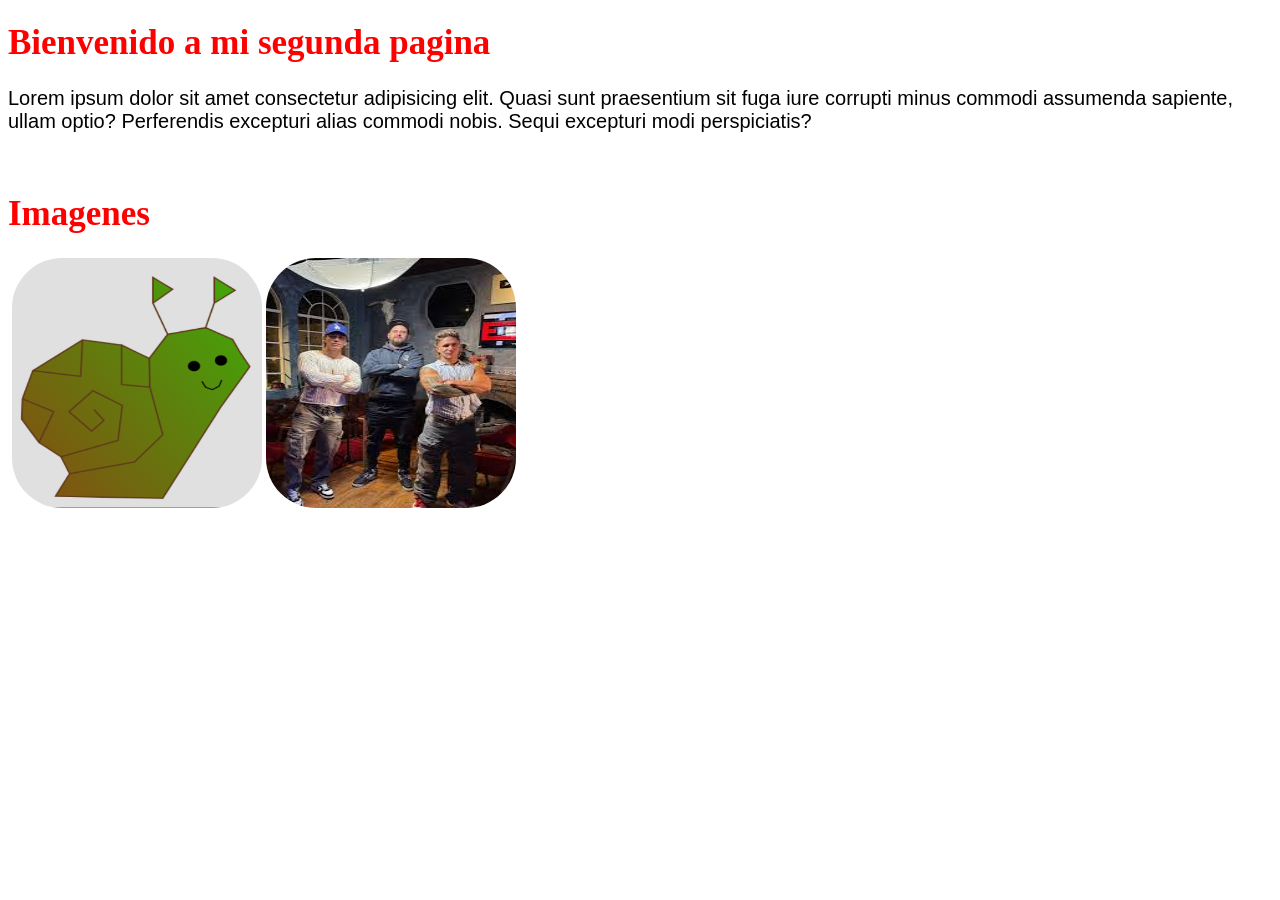
<file: Actividad1/index.html>
<!DOCTYPE html>
<html lang="en">

<head>
    <!-- Configuración de la codificación de caracteres y la vista en dispositivos móviles -->
    <meta charset="UTF-8">
    <meta name="viewport" content="width=device-width, initial-scale=1.0">
    <!-- Enlace al archivo de estilos CSS -->
    <link rel="stylesheet" href="./css/estilos.css">
    <!-- Título principal de la página -->
    <h1>Bienvenido a mi segunda pagina</h1>
</head>
   <!-- Párrafo con una clase para aplicar estilos específicos -->
<p class="parrafo-principal">
    Lorem ipsum dolor sit amet consectetur adipisicing elit. Quasi sunt praesentium sit fuga iure corrupti minus commodi assumenda sapiente, ullam optio? Perferendis excepturi alias commodi nobis. Sequi excepturi modi perspiciatis?

</p>
<br>
<h1>Imagenes</h1>
<img>
<body>
   <!-- Imagen cargada desde una ruta local -->
    <img
    class="Imagenes"
    src="./image/Captura de pantalla 2024-10-29 171429.png" alt="Caracol">
 <!-- Imagen codificada en Base64 -->
    <img 
     class="Imagenes"
        src="[data-uri]"
        alt="">
    </body>

</html>
</file>
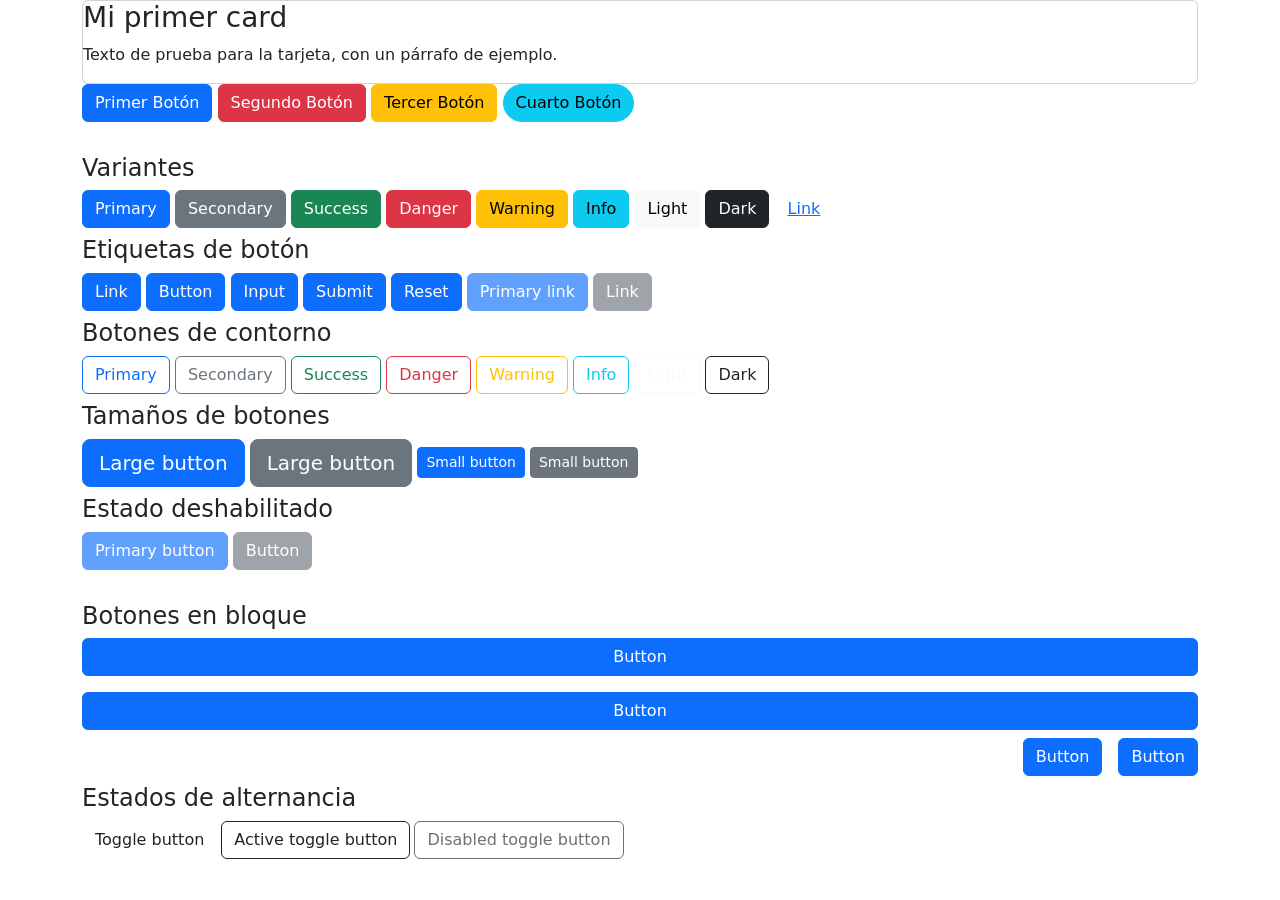
<file: EjercicioBootstrap/index.html>
<!DOCTYPE html>
<html lang="en">
<head>
    <meta charset="UTF-8">
    <meta name="viewport" content="width=device-width, initial-scale=1.0">
    <!-- Importación de la hoja de estilos de Bootstrap -->
    <link href="https://cdn.jsdelivr.net/npm/bootstrap@5.3.3/dist/css/bootstrap.min.css" rel="stylesheet" integrity="sha384-QWTKZyjpPEjISv5WaRU9OFeRpok6YctnYmDr5pNlyT2bRjXh0JMhjY6hW+ALEwIH" crossorigin="anonymous">
    <title>Botones Bootstrap</title>
</head>
<body>
<div class="container">
    <!-- Tarjeta de presentación con texto de prueba -->
    <div class="card">
        <h3>Mi primer card</h3>
        <p>Texto de prueba para la tarjeta, con un párrafo de ejemplo.</p>
    </div>
    <!-- Botones con diferentes estilos de Bootstrap -->
    <button class="btn btn-primary mb-2">Primer Botón</button>
    <button class="btn btn-danger mb-2">Segundo Botón</button>
    <button class="btn btn-warning mb-2">Tercer Botón</button>
    <button style="border-radius: 25px;" class="btn btn-info mb-2">Cuarto Botón</button>
</div>

<!-- Sección de variantes de botones -->
<div class="container mt-4">
    <h4>Variantes</h4>
    <!-- Botones con distintas clases de colores -->
    <button type="button" class="btn btn-primary mb-2">Primary</button>
    <button type="button" class="btn btn-secondary mb-2">Secondary</button>
    <button type="button" class="btn btn-success mb-2">Success</button>
    <button type="button" class="btn btn-danger mb-2">Danger</button>
    <button type="button" class="btn btn-warning mb-2">Warning</button>
    <button type="button" class="btn btn-info mb-2">Info</button>
    <button type="button" class="btn btn-light mb-2">Light</button>
    <button type="button" class="btn btn-dark mb-2">Dark</button>
    <button type="button" class="btn btn-link mb-2">Link</button>
    
    <h4>Etiquetas de botón</h4>
    <!-- Distintos tipos de elementos que pueden actuar como botones -->
    <a class="btn btn-primary mb-2" href="#" role="button">Link</a>
    <button class="btn btn-primary mb-2" type="submit">Button</button>
    <input class="btn btn-primary mb-2" type="button" value="Input">
    <input class="btn btn-primary mb-2" type="submit" value="Submit">
    <input class="btn btn-primary mb-2" type="reset" value="Reset">
    <a class="btn btn-primary mb-2 disabled" role="button" aria-disabled="true">Primary link</a>
    <a class="btn btn-secondary mb-2 disabled" role="button" aria-disabled="true">Link</a>

    <h4>Botones de contorno</h4>
    <!-- Botones con estilos de contorno -->
    <button type="button" class="btn btn-outline-primary mb-2">Primary</button>
    <button type="button" class="btn btn-outline-secondary mb-2">Secondary</button>
    <button type="button" class="btn btn-outline-success mb-2">Success</button>
    <button type="button" class="btn btn-outline-danger mb-2">Danger</button>
    <button type="button" class="btn btn-outline-warning mb-2">Warning</button>
    <button type="button" class="btn btn-outline-info mb-2">Info</button>
    <button type="button" class="btn btn-outline-light mb-2">Light</button>
    <button type="button" class="btn btn-outline-dark mb-2">Dark</button>
    
    <h4>Tamaños de botones</h4>
    <!-- Botones con tamaños grandes y pequeños -->
    <button type="button" class="btn btn-primary btn-lg mb-2">Large button</button>
    <button type="button" class="btn btn-secondary btn-lg mb-2">Large button</button>
    <button type="button" class="btn btn-primary btn-sm mb-2">Small button</button>
    <button type="button" class="btn btn-secondary btn-sm mb-2">Small button</button>
    
    <h4>Estado deshabilitado</h4>
    <!-- Botones inactivos -->
    <button type="button" class="btn btn-primary mb-2" disabled>Primary button</button>
    <button type="button" class="btn btn-secondary mb-2" disabled>Button</button>
</div>

<!-- Sección de botones de bloque -->
<div class="container mt-4">
    <h4>Botones en bloque</h4>
    <!-- Botones que ocupan todo el ancho disponible -->
    <div class="d-grid gap-2">
        <button class="btn btn-primary mb-2" type="button">Button</button>
        <button class="btn btn-primary mb-2" type="button">Button</button>
    </div>

    <!-- Botones con diferentes alineaciones -->
    <div class="d-grid gap-2 d-md-flex justify-content-md-end">
        <button class="btn btn-primary mb-2 me-md-2" type="button">Button</button>
        <button class="btn btn-primary mb-2" type="button">Button</button>
    </div>

    <h4>Estados de alternancia</h4>
    <!-- Botones con la funcionalidad de toggle -->
    <p class="d-inline-flex gap-1">
        <button type="button" class="btn" data-bs-toggle="button">Toggle button</button>
        <button type="button" class="btn active" data-bs-toggle="button" aria-pressed="true">Active toggle button</button>
        <button type="button" class="btn" disabled data-bs-toggle="button">Disabled toggle button</button>
    </p>
</div>

<!-- Importación del script de Bootstrap -->
<script src="https://cdn.jsdelivr.net/npm/bootstrap@5.3.3/dist/js/bootstrap.bundle.min.js" integrity="sha384-YvpcrYf0tY3lHB60NNkmXc5s9fDVZLESaAA55NDzOxhy9GkcIdslK1eN7N6jIeHz" crossorigin="anonymous"></script>
</body>
</html>
</file>
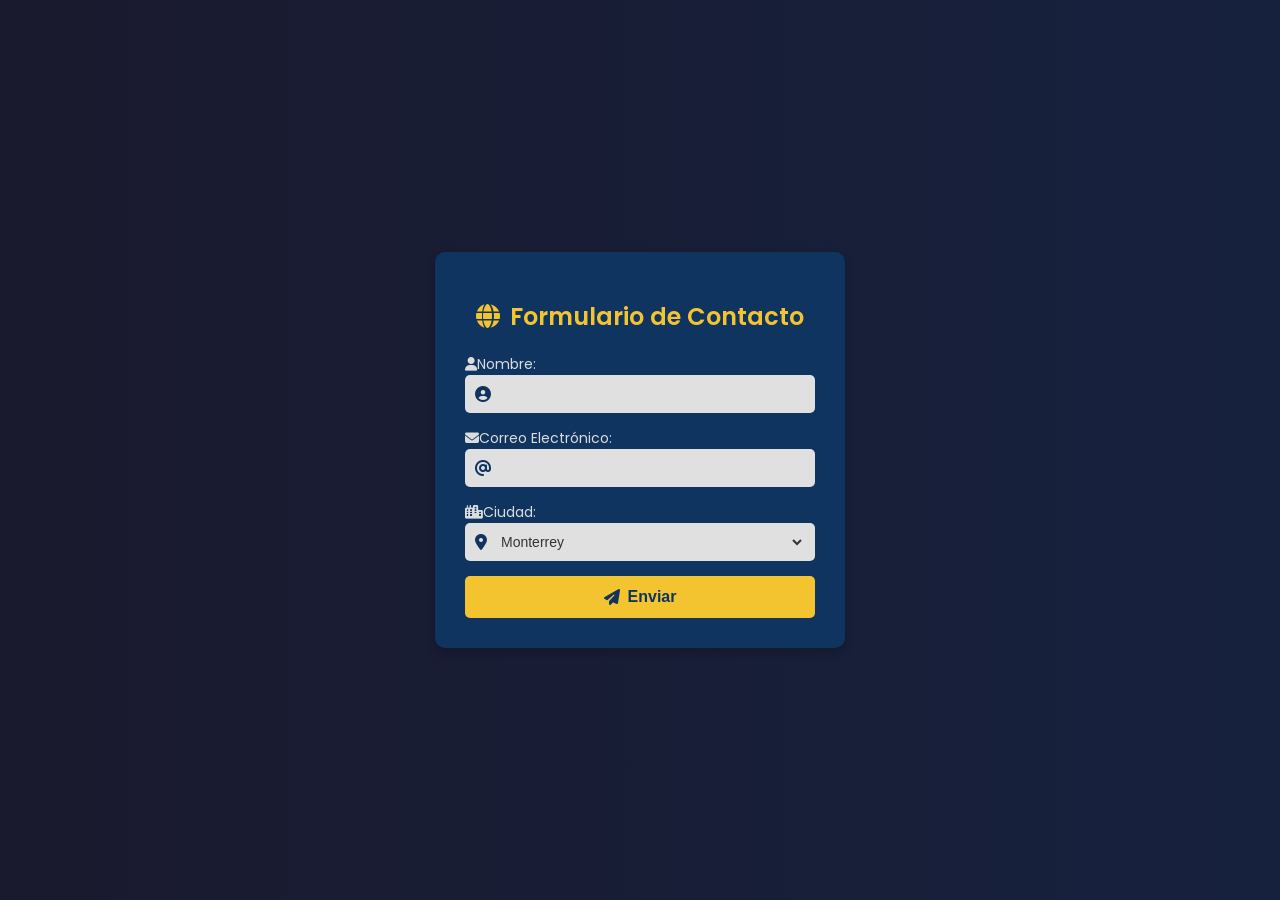
<file: practica-6-formulario/index.html>
<!DOCTYPE html> 
<!-- Define el tipo de documento como HTML5 -->

<html lang="es">
<!-- Inicia el documento HTML y especifica que el idioma principal es español -->

<head>
    <meta charset="UTF-8">
    <!-- Define la codificación de caracteres como UTF-8 para admitir caracteres especiales -->

    <meta name="viewport" content="width=device-width, initial-scale=1.0">
    <!-- Permite la correcta visualización en dispositivos móviles con una escala inicial del 100% -->

    <title>Formulario de Contacto</title>
    <!-- Define el título de la página que aparecerá en la pestaña del navegador -->

    <link rel="stylesheet" href="estilos.css">
    <!-- Enlace a la hoja de estilos externa para aplicar diseño al formulario -->

    <!-- Agregar FontAwesome desde CDN -->
    <link rel="stylesheet" href="https://cdnjs.cloudflare.com/ajax/libs/font-awesome/6.4.2/css/all.min.css">
    <!-- Enlace a la biblioteca FontAwesome para utilizar iconos en el formulario -->

    <link href="https://fonts.googleapis.com/css2?family=Poppins:wght@300;400;600&display=swap" rel="stylesheet">
    <!-- Importa la fuente Poppins desde Google Fonts para mejorar la estética del texto -->
</head>

<body>
    <!-- Cuerpo de la página web -->

    <div class="container">
        <!-- Contenedor principal que agrupa todo el formulario -->

        <h1 class="titulo"><i class="fas fa-globe"></i> Formulario de Contacto</h1>
        <!-- Título principal con un icono de globo terráqueo de FontAwesome -->

        <form action="/submit" method="post">
            <!-- Inicia el formulario, enviará datos al servidor mediante el método POST -->

            <label for="name" class="etiqueta"><i class="fas fa-user"></i> Nombre:</label>
            <!-- Etiqueta para el campo de nombre con un icono de usuario -->

            <div class="input-container">
                <!-- Contenedor para organizar la entrada de nombre y su icono -->
                <i class="fas fa-user-circle icono"></i>
                <!-- Icono de usuario al lado del input -->
                <input type="text" id="name" name="name" required>
                <!-- Campo de entrada para el nombre con validación obligatoria -->
            </div>

            <label for="email" class="etiqueta"><i class="fas fa-envelope"></i> Correo Electrónico:</label>
            <!-- Etiqueta para el campo de correo electrónico con un icono de sobre -->

            <div class="input-container">
                <!-- Contenedor para la entrada de correo electrónico y su icono -->
                <i class="fas fa-at icono"></i>
                <!-- Icono de arroba antes del input -->
                <input type="email" id="email" name="email" required>
                <!-- Campo de entrada para el correo electrónico con validación obligatoria -->
            </div>

            <label for="city" class="etiqueta"><i class="fas fa-city"></i> Ciudad:</label>
            <!-- Etiqueta para el campo de selección de ciudad con un icono de ciudad -->

            <div class="input-container">
                <!-- Contenedor para la selección de ciudad y su icono -->
                <i class="fas fa-map-marker-alt icono"></i>
                <!-- Icono de marcador de ubicación -->
                <select id="city" name="city">
                    <!-- Menú desplegable para seleccionar una ciudad -->
                    <option value="mty">Monterrey</option>
                    <option value="cdmx">Ciudad de Mexico</option>
                    <option value="puebla">Puebla</option>
                    <option value="gdl">Guadalajara</option>
                    <option value="tj">Tijuana</option>
                    <option value="oax">Oaxaca</option>
                    <option value="qro">Queretaro</option>
                    <option value="cun">Cancun</option>
                </select>
            </div>

            <button type="submit" class="boton">
                <!-- Botón de envío con un diseño personalizado -->
                <i class="fas fa-paper-plane"></i> Enviar
                <!-- Icono de un avión de papel para representar el envío del formulario -->
            </button>
        </form>
    </div>

</body>
</html>
</file>
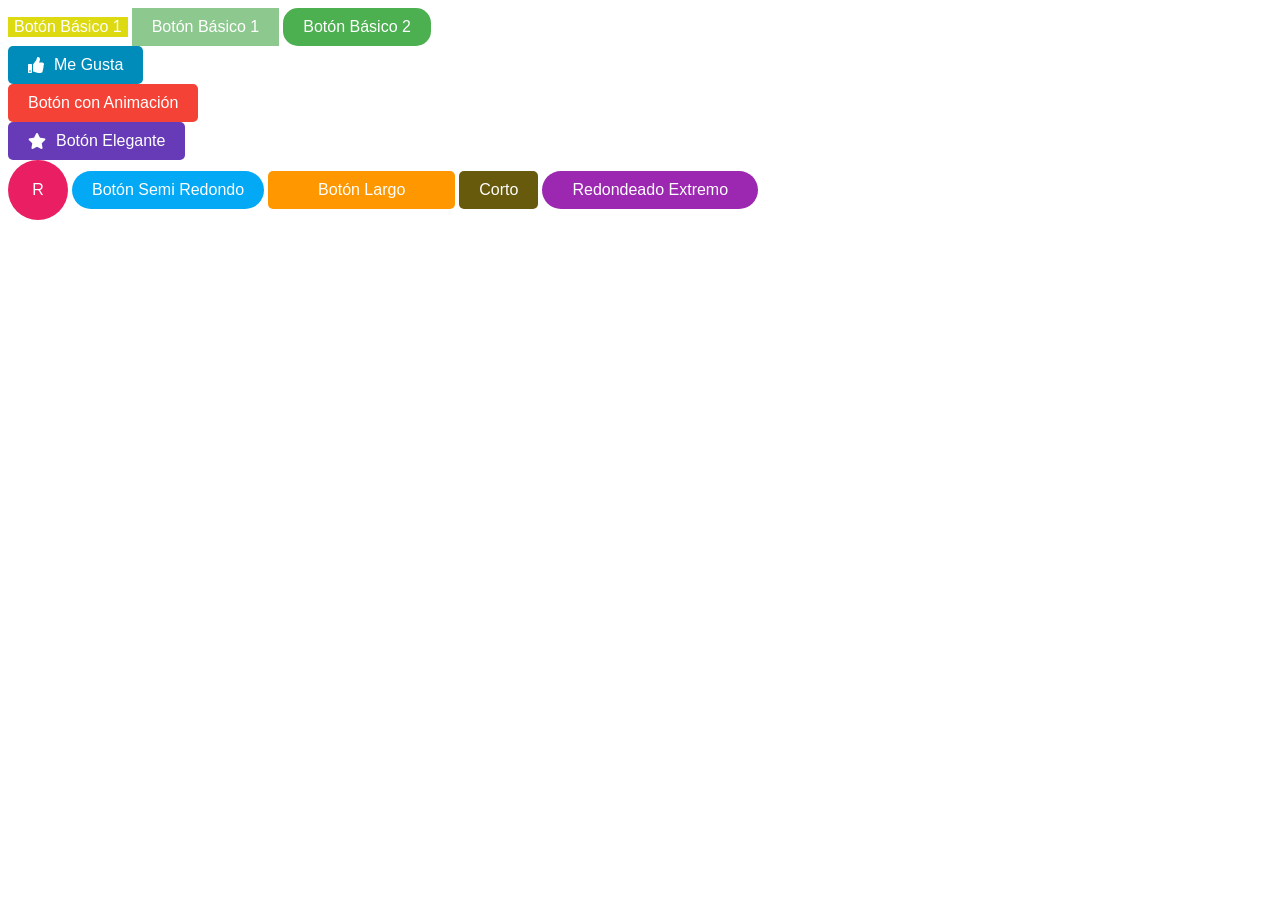
<file: Actividad1/ejercicio-3-botones/index.html>
<!DOCTYPE html> 
<!-- Declara que este es un documento HTML5 -->

<html lang="en">
<!-- Define el idioma del documento como inglés -->

<head>
    <meta charset="UTF-8">
    <!-- Especifica la codificación de caracteres como UTF-8 para soportar caracteres especiales -->

    <meta name="viewport" content="width=device-width, initial-scale=1.0">
    <!-- Permite la correcta visualización en dispositivos móviles ajustando la escala inicial -->

    <link rel="stylesheet" href="estilosindex.css">
    <!-- Enlaza un archivo CSS externo para aplicar estilos a la página -->

    <link rel="stylesheet" href="https://cdnjs.cloudflare.com/ajax/libs/font-awesome/5.15.4/css/all.min.css">    
    <!-- Enlaza la biblioteca Font Awesome para el uso de iconos en los botones -->

    <title>Botones</title>
    <!-- Define el título de la página que aparecerá en la pestaña del navegador -->
</head>

<body>
    <!-- Inicio del cuerpo del documento donde se mostrarán los elementos visibles -->

    <button class="basic-button-p">Botón Básico 1</button>
    <!-- Botón con una clase específica para aplicar estilos básicos -->

    <button class="basic-button-">Botón Básico 1</button>
    <!-- Botón con una clase posiblemente incorrecta (revisar el nombre en el CSS) -->

    <button class="basic-button">Botón Básico 2</button>
    <!-- Otro botón básico con una clase diferente -->

    <button class="icon-button"><i class="fas fa-thumbs-up"></i> Me Gusta</button>
    <!-- Botón que incluye un icono de "Me Gusta" usando Font Awesome -->

    <button class="animated-button">Botón con Animación</button>
    <!-- Botón con animación aplicada mediante CSS -->

    <button class="fancy-button"><i class="fas fa-star"></i> Botón Elegante</button>
    <!-- Botón con un diseño elegante e icono de estrella -->

    <button class="round-button">R</button>
    <!-- Botón con forma redonda, probablemente con "border-radius" en CSS -->

    <button class="semi-round-button">Botón Semi Redondo</button>
    <!-- Botón con bordes parcialmente redondeados -->

    <button class="Long-button">Botón Largo</button>
    <!-- Botón con un diseño de mayor longitud -->

    <button class="short-button">Corto</button>
    <!-- Botón de tamaño más corto -->

    <button class="extreme-round-button">Redondeado Extremo</button>
    <!-- Botón con esquinas extremadamente redondeadas -->

</body>
<!-- Cierra el cuerpo del documento -->

</html>
<!-- Cierra el documento HTML -->
</file>
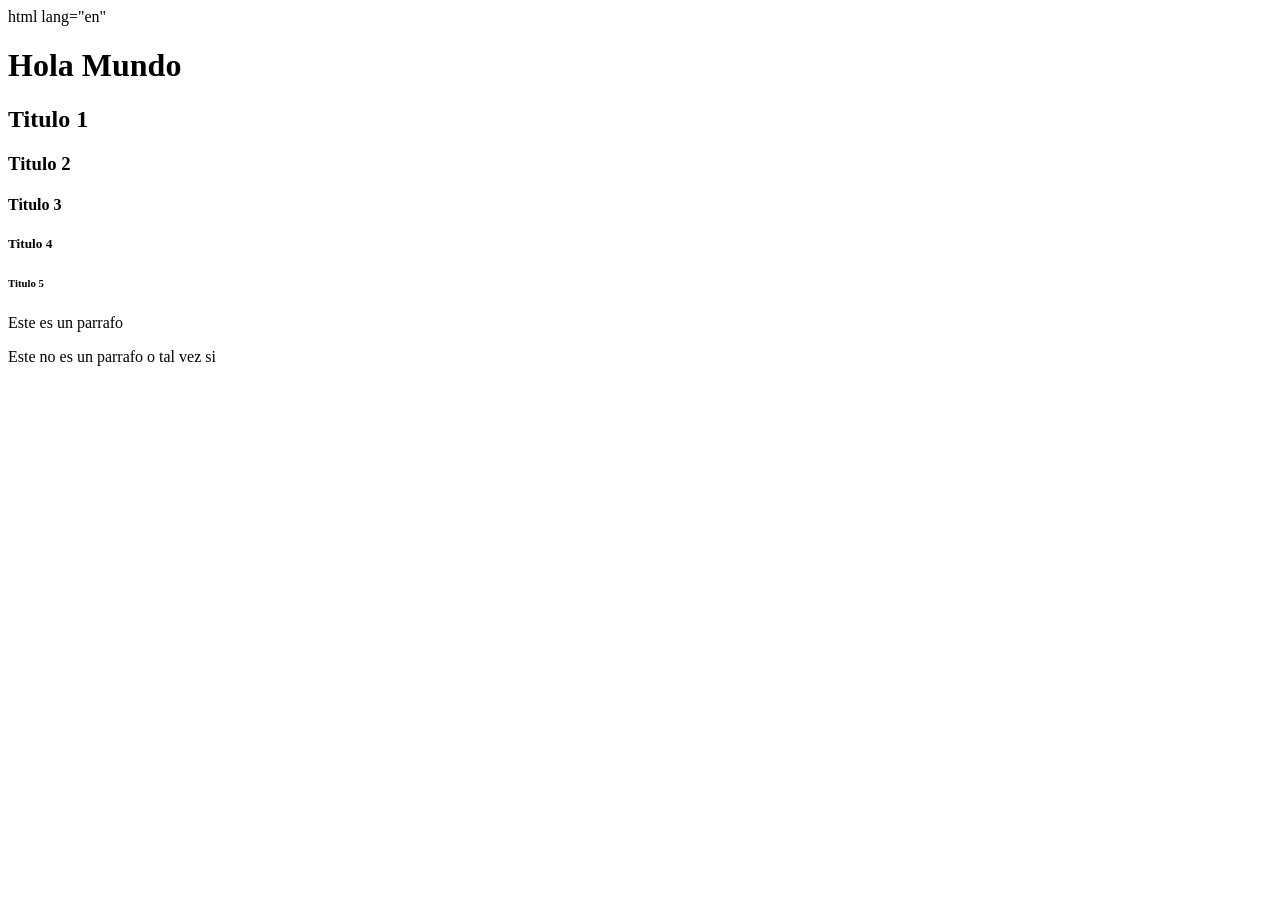
<file: Actividad1/holamundo.html>
html lang="en"
<head>
<title> Pagina Web</title>
<head>
<body >
<h1>Hola Mundo</h1>
<h2 >Titulo 1 </h2>
<h3 >Titulo 2</h3>
<h4> Titulo 3</h4>
<h5> Titulo 4</h5>
<h6>Titulo 5</h6>
<p> Este es un parrafo</p>
<p>Este no es un parrafo o tal vez si</p>
<br>
<p></p>
</body>
</html>
</file>
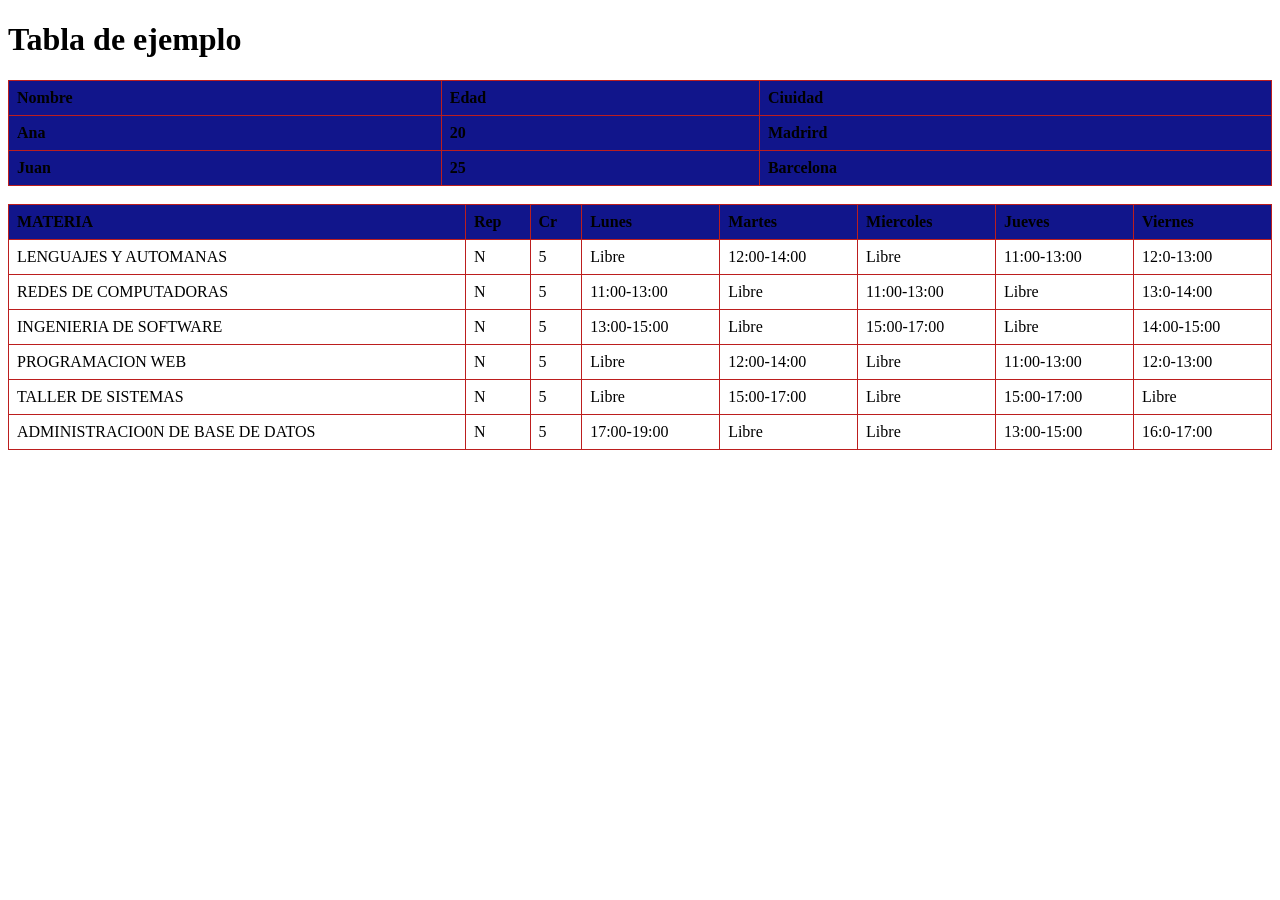
<file: Actividad1/tablas.html>
<!DOCTYPE html>
<html lang="en">
<head>
    <meta charset="UTF-8">
    <meta name="viewport" content="width=device-width, initial-scale=1.0">
    <link rel="stylesheet" href="./estilostabla/estilostab.css">
    <title>Document</title>
</head>
<body>
      <!-- Título principal de la página -->
    <h1>Tabla de ejemplo</h1>
    <!-- Primera tabla: Datos de personas -->
    <table>
        <tr>
        <!-- Encabezados de la tabla -->
            <th>Nombre</th>
            <th>Edad</th>
            <th>Ciuidad</th>
        </tr>
        <tr>
         <!-- Fila con los datos de Ana -->
            <th>Ana</th>
            <th>20</th>
            <th>Madrird</th>
        </tr>
        <tr>
        <!-- Fila con los datos de Juan -->
            <th>Juan</th>
            <th>25</th>
            <th>Barcelona</th> 
        </tr>
        <table>
            <br> <!-- Salto de línea para separar las tablas -->
            <tr>
<!-- Encabezados de la tabla de horarios -->
            <th>MATERIA</th>
            <th>Rep</th>
            <th>Cr</th>
            <th>Lunes</th>
            <th>Martes</th>
            <th>Miercoles</th>
            <th>Jueves</th>
            <th>Viernes</th>            
        </tr>
        <tr>
 <!-- Horario de la materia Lenguajes y Autómatas -->
            <td>LENGUAJES Y AUTOMANAS</td>
            <td>N</td>
            <td>5</td>
            <td>Libre</td>
            <td>12:00-14:00</td>
            <td>Libre</td>
            <td>11:00-13:00</td>
            <td>12:0-13:00</td>
            
        </tr>
        <tr>
 <!-- Horario de Redes de Computadoras -->
            <td>REDES DE COMPUTADORAS</td>
            <td>N</td>
            <td>5</td>
            <td>11:00-13:00</td>
            <td>Libre</td>
            <td>11:00-13:00</td>
            <td>Libre</td>
            <td>13:0-14:00</td>
            
        </tr>
        <tr>
<!-- Horario de Programación Web -->
            <td>INGENIERIA DE SOFTWARE</td>
            <td>N</td>
            <td>5</td>
            <td>13:00-15:00</td>
            <td>Libre</td>
            <td>15:00-17:00</td>
            <td>Libre</td>
            <td>14:00-15:00</td>
            
        </tr>
        <tr>
            <!-- Horario de Programación Web -->

            <td>PROGRAMACION WEB</td>
            <td>N</td>
            <td>5</td>
            <td>Libre</td>
            <td>12:00-14:00</td>
            <td>Libre</td>
            <td>11:00-13:00</td>
            <td>12:0-13:00</td>
            
        </tr>
        <tr>
            <!-- Horario de Taller de Sistemas -->

            <td>TALLER DE SISTEMAS</td>
            <td>N</td>
            <td>5</td>
            <td>Libre</td>
            <td>15:00-17:00</td>
            <td>Libre</td>
            <td>15:00-17:00</td>
            <td>Libre</td>
            
        </tr>
        <tr>
            <!-- Horario de Administración de Bases de Datos -->

            <td>ADMINISTRACIO0N DE BASE DE DATOS</td>
            <td>N</td>
            <td>5</td>
            <td>17:00-19:00</td>
            <td>Libre</td>
            <td>Libre</td>
            <td>13:00-15:00</td>
            <td>16:0-17:00</td>
            
        </tr>
    </table>
    
</body>
</html>
</file>
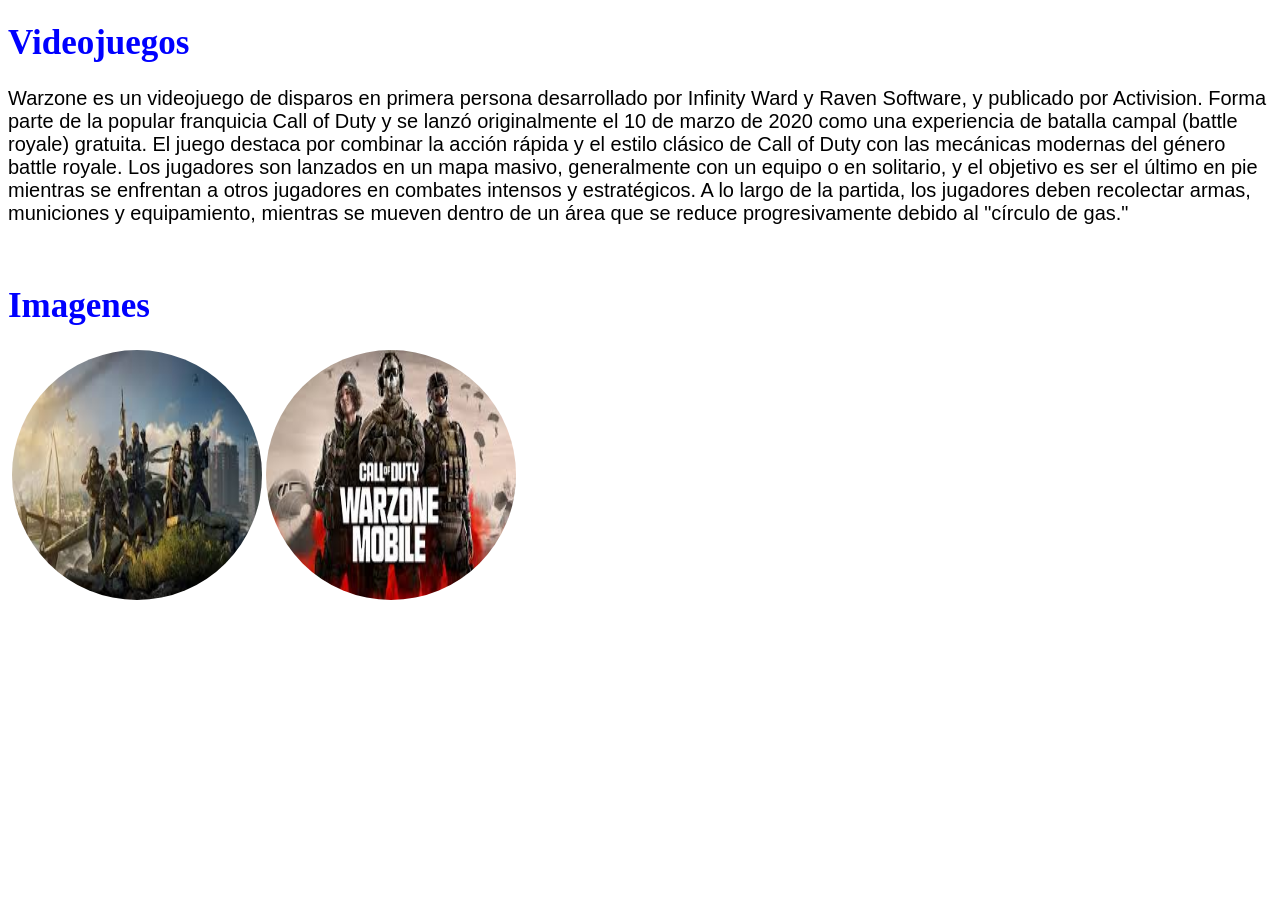
<file: Actividad1/videojuegos.html>
<!DOCTYPE html>
<html lang="en">

<head>
    <meta charset="UTF-8">
    <meta name="viewport" content="width=device-width, initial-scale=1.0">
     <!-- Enlace a la hoja de estilos externa -->
    <link rel="stylesheet" href="./csss/estiloss.css">
    <!-- Título principal de la página -->
    <h1>Videojuegos</h1>
</head>
    <!-- Párrafo con descripción del videojuego Warzone -->
<p class="parrafo-principalvideojuegos">
    Warzone es un videojuego de disparos en primera persona desarrollado por Infinity Ward y Raven Software, y publicado por Activision. Forma parte de la popular franquicia Call of Duty y se lanzó originalmente el 10 de marzo de 2020 como una experiencia de batalla campal (battle royale) gratuita.

    El juego destaca por combinar la acción rápida y el estilo clásico de Call of Duty con las mecánicas modernas del género battle royale. Los jugadores son lanzados en un mapa masivo, generalmente con un equipo o en solitario, y el objetivo es ser el último en pie mientras se enfrentan a otros jugadores en combates intensos y estratégicos. A lo largo de la partida, los jugadores deben recolectar armas, municiones y equipamiento, mientras se mueven dentro de un área que se reduce progresivamente debido al "círculo de gas."

</p>
 <!-- Salto de línea para separación visual -->
<br>
    <!-- Sección de imágenes -->

<h1>Imagenes</h1>
    <!-- Imagen sin fuente especificada (posiblemente un placeholder) -->
<img>

<body>
    <!-- Imagen local del videojuego Warzone -->
    <img class="Imageneswarzone" src="./image2/warzone.jpg" alt="Warzone">
    <!-- Imagen en formato Base64 (probablemente muy grande, se recomienda alojarla externamente) -->
    <img class="Imageneswarzone"
        src="[data-uri]"
        alt="">
</body>

</html>
</file>
<file: Actividad1/css/estilos.css>
h1{
    font-family: 'Times New Roman', Times, serif;
    font-size: 35px;
    color: red;
}
    .parrafo-principal{
        font-family: 'Segoe UI', Tahoma, Geneva, Verdana, sans-serif;
        font-size: 20px;
        color: rgb(o, 30, 255);
}
.Imagenes{
    width: 250px;
    height: 250px;
    border-radius: 50px;
}
</file>
<file: practica-6-formulario/estilos.css>
/* Importar fuente */
body {
    font-family: 'Poppins', sans-serif;
    background: linear-gradient(to right, #1a1a2e, #16213e);
    color: white;
    display: flex;
    justify-content: center;
    align-items: center;
    height: 100vh;
    margin: 0;
}

/* Contenedor centrado */
.container {
    background: #0f3460;
    padding: 30px;
    border-radius: 10px;
    box-shadow: 0 4px 10px rgba(0, 0, 0, 0.2);
    width: 350px;
    text-align: center;
}

/* Estilo para el título */
.titulo {
    font-size: 24px;
    font-weight: 600;
    color: #f4c430;
    margin-bottom: 20px;
    display: flex;
    align-items: center;
    justify-content: center;
    gap: 10px;
}

/* Estilo para las etiquetas */
.etiqueta {
    display: flex;
    align-items: center;
    font-size: 14px;
    font-weight: 400;
    margin-top: 10px;
    color: #dcdcdc;
}

/* Contenedor para input y icono */
.input-container {
    display: flex;
    align-items: center;
    background: #e0e0e0;
    border-radius: 5px;
    padding: 10px;
    margin-bottom: 15px;
}

/* Iconos en inputs */
.icono {
    color: #0f3460;
    font-size: 16px;
    margin-right: 10px;
}

/* Estilos para inputs y select */
input, select {
    width: 100%;
    border: none;
    background: transparent;
    font-size: 14px;
    color: #333;
    outline: none;
}

/* Estilo del botón */
.boton {
    width: 100%;
    padding: 12px;
    background: #f4c430;
    border: none;
    border-radius: 5px;
    font-size: 16px;
    font-weight: 600;
    cursor: pointer;
    display: flex;
    justify-content: center;
    align-items: center;
    gap: 8px;
    color: #0f3460;
    transition: background 0.3s ease;
}

.boton:hover {
    background: #ffdd57;
}
</file>
<file: Actividad1/ejercicio-3-botones/estilosindex.css>
/* Ejemplo 1 */
.basic-button-p {

    font-size: 16px;
    background-color: #ddda12;
    color: white;
    border: none;
    cursor: pointer;
}

.basic-button- {
    padding: 10px 20px; 
    font-size: 16px; 
    background-color: #8dc98f; 
    color: white; 
    border: none;
    cursor: pointer;
    }

.basic-button {
    padding: 10px 20px;
    font-size: 16px;
    background-color: #4CAF50;
    color: white;
    border: none;
    border-radius: 15px;
    cursor: pointer;
}
.icon-button {
    padding: 10px 20px; 
    font-size: 16px; 
    background-color: #008CBA; 
    color: white; 
    border: none; 
    border-radius: 5px;
    cursor: pointer; 
    display: flex;
    align-items: center;
    }
.icon-button i { 
    margin-right: 10px;
}
.animated-button {
padding: 10px 20px;
 font-size: 16px; 
 background-color: #f44336; 
 color: white; 
 border: none; 
 border-radius: 5px; 
 cursor: pointer;
position: relative; 
overflow: hidden;
}
.animated-button::after {
content: "";
background: #FFF;
display: block;
position: absolute;
padding-top: 300%; 
padding-left: 350%; 
margin-left: -20px !important;
margin-top: -120%;
opacity: 0;
transition: all 0.8s;
}
.animated-button:active::after {
padding: 0; 
margin: 0; 
opacity: 1;
transition: 0s;
}
.fancy-button {
    padding: 10px 20px;
    font-size: 16px;
    background-color: #673AB7;
    color: white;
    border: none;
    border-radius: 5px;
    cursor: pointer;
    display: flex;
    align-items: center;
    position: relative;
    overflow: hidden;
}

.fancy-button i {
    margin-right: 10px;
}

.fancy-button::after {
    content: "";
    background: #FFF;
    display: block;
    position: absolute;
    padding-top: 300%;
    padding-left: 350%;
    margin-left: -20px !important; /* Se agregó el signo '!' antes de 'important' */
    margin-top: -120%;
    opacity: 0;
    transition: all 0.85s; /* Se agregó la unidad 's' para los segundos */
}

.fancy-button:active::after {
    padding: 0;
    margin: 0;
    opacity: 1;
    transition: 0s;
}
.round-button {
    padding: 10px;
    font-size: 16px;
    background-color: #E91E63;
    color: white;
    border: none;
    border-radius: 50%;
    width: 60px;
    height: 60px;
    cursor: pointer;
}
.semi-round-button {
    padding: 10px 20px;
    font-size: 16px;
    background-color: #03A9F4;
    color: white;
    border: none;
    border-radius: 20px;
    cursor: pointer;
}

/* Botón largo */
.Long-button {
    padding: 10px 50px;
    font-size: 16px;
    background-color: #FF9800;
    color: white;
    border: none;
    border-radius: 5px;
    cursor: pointer;
}
.short-button {
    padding: 10px 20px;
    font-size: 16px;
    background-color: #685a0c;
    color: white;
    border: none;
    border-radius: 5px;
    cursor: pointer;
}

/* Botón con extremos redondeados */
.extreme-round-button {
    padding: 10px 30px;
    font-size: 16px;
    background-color: #9C27B0;
    color: white;
    border: none;
    border-radius: 50px;
    cursor: pointer;
}
</file>
<file: Actividad1/estilostabla/estilostab.css>
table{
    width: 100%;
    border-collapse: collapse;
}
th, td{
    border: 1px solid #bc1e1e;
    padding: 8px;
    text-align: left;
}
th{
    background-color: #11158b;
}
</file>
<file: Actividad1/csss/estiloss.css>
h1{
    font-family: 'Times New Roman', Times, serif;
    font-size: 35px;
    color: blue;
}
    .parrafo-principalvideojuegos{
        font-family: 'Segoe UI', Tahoma, Geneva, Verdana, sans-serif;
        font-size: 20px;
        color: rgb(o, 30, 255);
}
.Imageneswarzone{
    width: 250px;
    height: 250px;
    border-radius: 50%;
}
</file>
